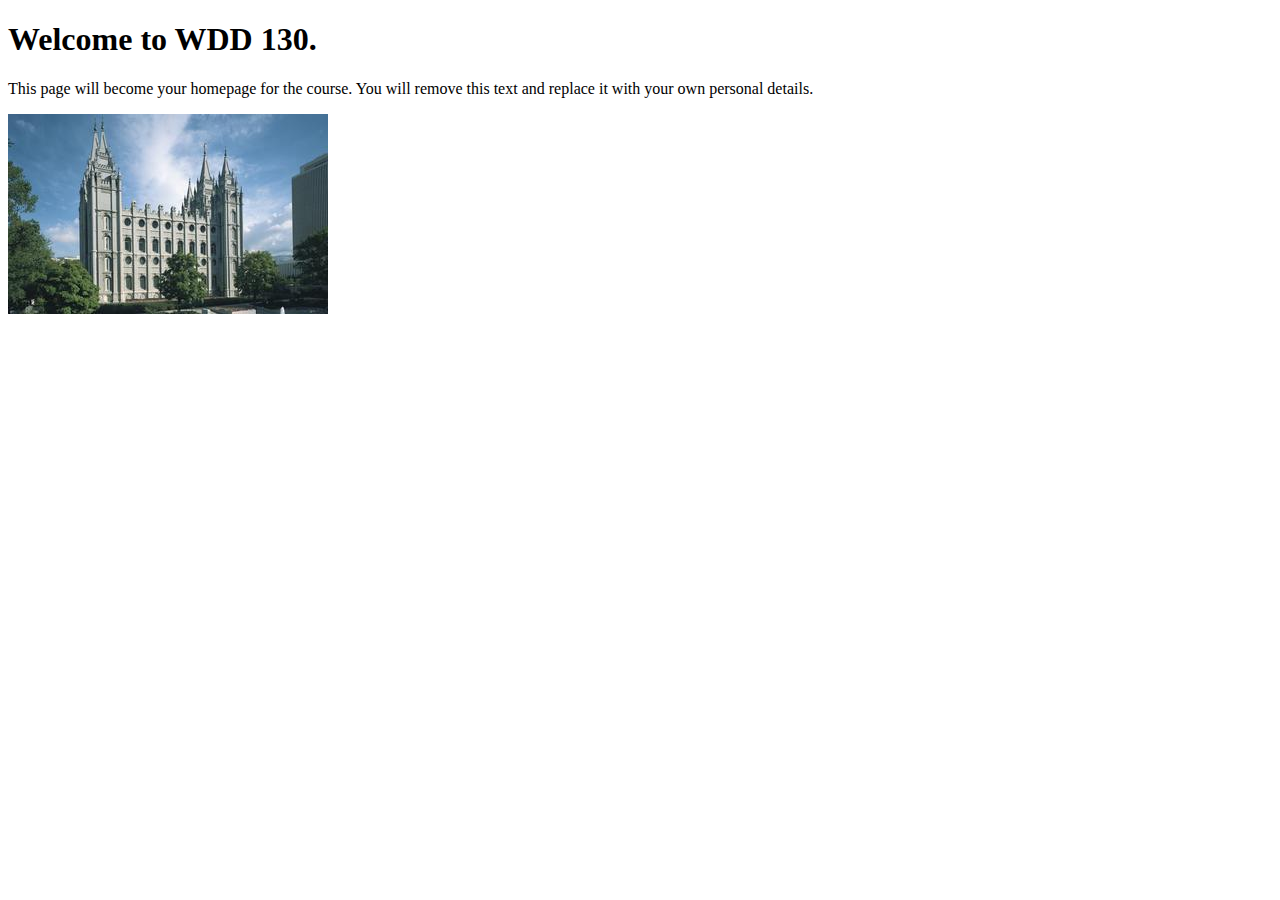
<file: index.html>
<!DOCTYPE html>
<html lang="en">
<head>
    <meta charset="UTF-8">
    <meta name="viewport" content="width=device-width, initial-scale=1.0">
    <title>WDD 130 | Personal Homepage</title>
</head>
<body>
    <h1>Welcome to WDD 130.</h1>
    <p>This page will become your homepage for the course. You will remove this text and replace it with your own personal details.</p>

    <img src="images/salt-lake-temple.jpg" alt="The Salt Lake Temple.">
</body>
</html>
</file>
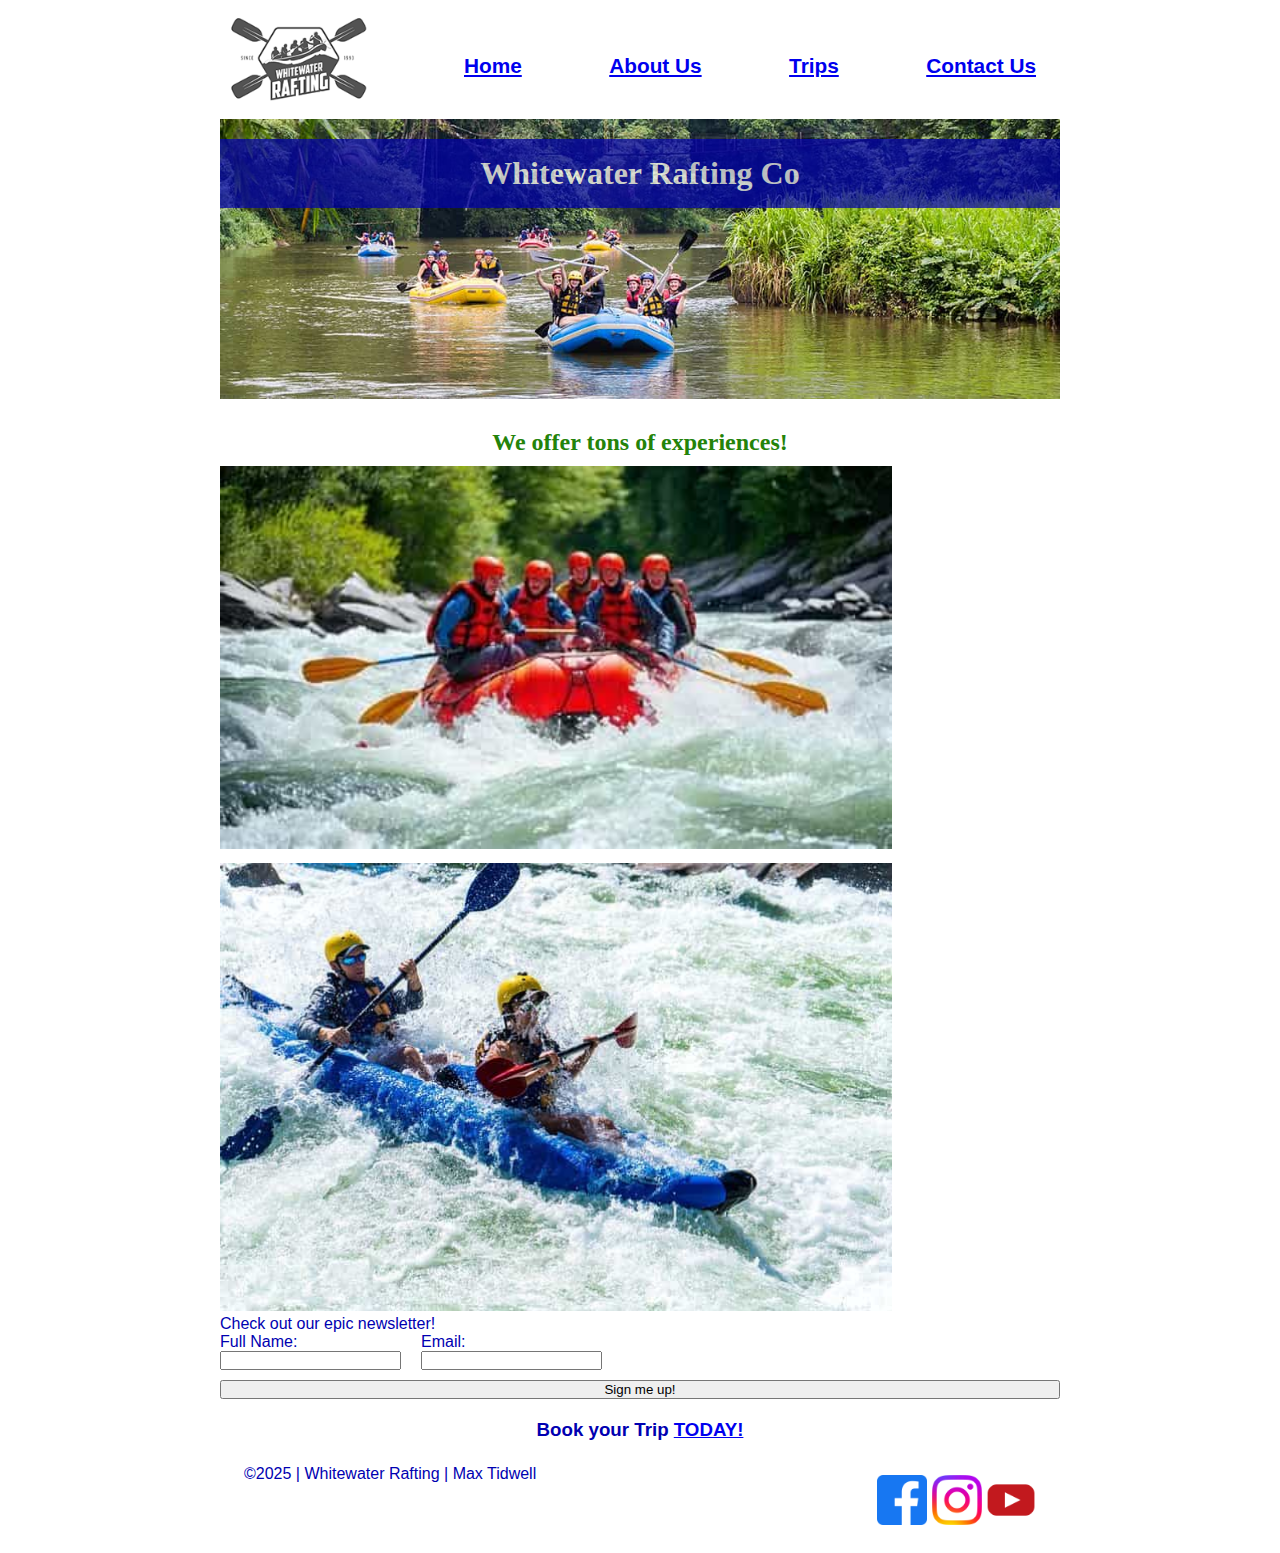
<file: wwr/index.html>
<!DOCTYPE html>
<html lang="en">
<head>
    <meta charset="UTF-8">
    <meta name="viewport" content="width=device-width, initial-scale=1.0">
    <title>Home - Whitewater Rafting</title>
    <meta name="description" content="home page of the whitewater rafting company">
    <meta name="author" content="max tidwell">
    <link rel="stylesheet" href="styles/rafting.css">
</head>
<body>
    <header>
        <img src="images/rafting_logo.png" alt="rafting logo">
        <nav>
            <ul>
                <li><a href="index.html">Home</a></li>
                <li><a href="about.html">About Us</a></li>
                <li><a href="trips.html">Trips</a></li>
                <li><a href="contact.html">Contact Us</a></li>
            </ul>
        </nav>
    </header>

    <main class="about">
        <div class="hero">
            <img src="images/hero_rafting.jpg" alt="epic rafting adventure">
            <h1>Whitewater Rafting Co</h1>
        </div>

        <div class="column1">
            <h2>We offer tons of experiences!</h2>
            <img src="images/rafting_home1.jpg" alt="Go on a rafting trip...">
            <img src="images/rafting_home2.jpg" alt="Or take a kayak!">
        </div> 

        <form class="column2">
            <fieldset>
                <legend>Check out our epic newsletter!</legend>
                <div>
                    <label for="fullname">Full Name:</label>
                    <input type="text" id="fullname" name="fullname">
                </div>
                <div>
                    <label for="useremail">Email:</label>
                    <input type="email" id="useremail" name="useremail">
                </div>
            </fieldset>

            <button type="submit">Sign me up!</button>
        </form>

        <h3>Book your Trip <a href="trips.html">TODAY!</a></h3>
    </main>


    <footer>
        <p>&copy;2025 | Whitewater Rafting | Max Tidwell</p>
        <nav class="socialmedia">
            <a href="https://facebook.com"><img src="images/facebook_logo.png" alt="facebook icon"></a>
            <a href="https://instagram.com"><img src="images/instagram_logo.png" alt="instagram icon"></a>
            <a href="https://youtube.com"><img src="images/youtube_logo.png" alt="youtube icon"></a>
        </nav>
    </footer>
</body>
</html>
</file>
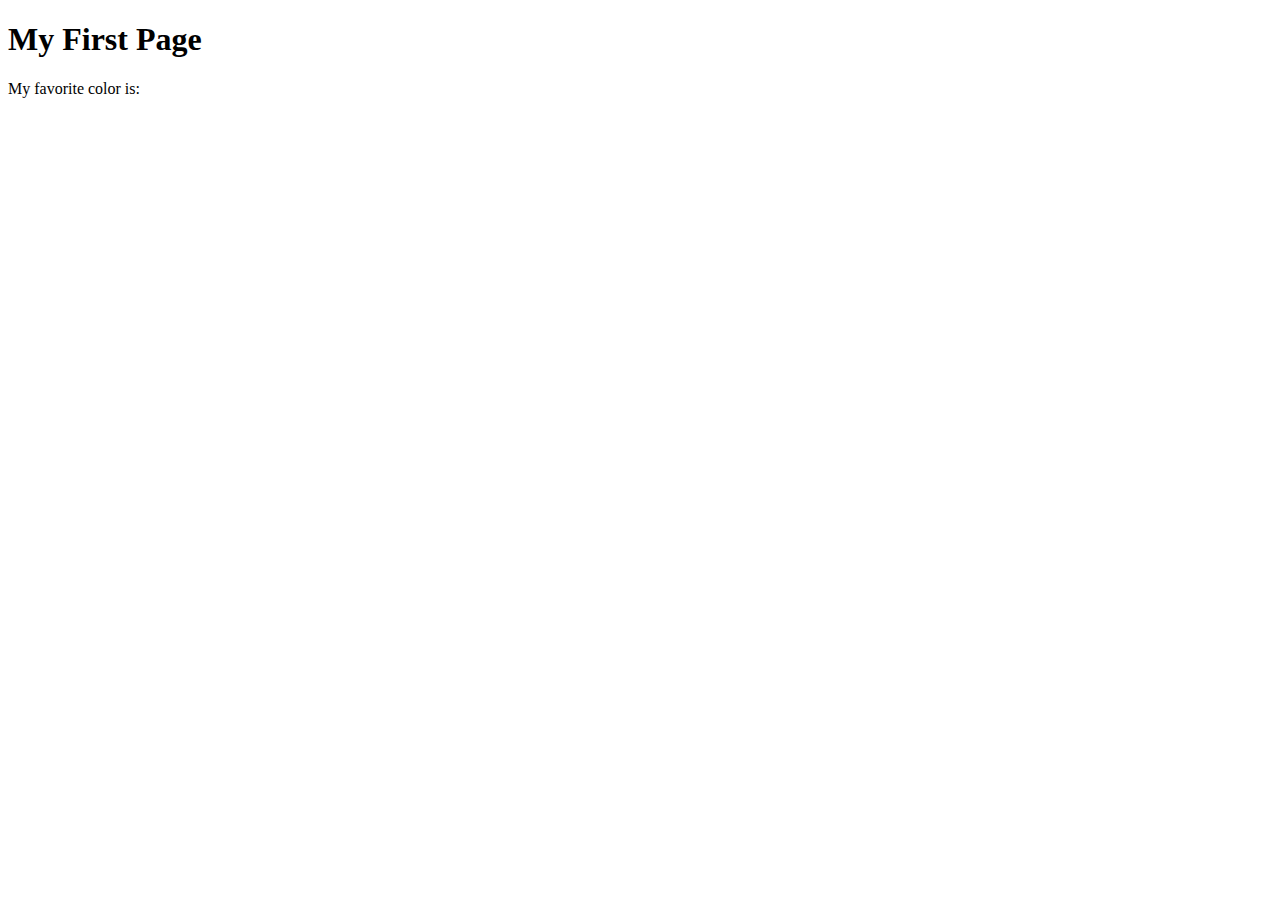
<file: week01/first-page.html>
<!DOCTYPE html>
<html lang="en">
<head>
    <meta charset="UTF-8">
    <meta name="viewport" content="width=device-width, initial-scale=1.0">
    <title>My First Page</title>
</head>
<body>
    <h1>My First Page</h1>
    <p>My favorite color is: </p>
</body>
</html>
</file>
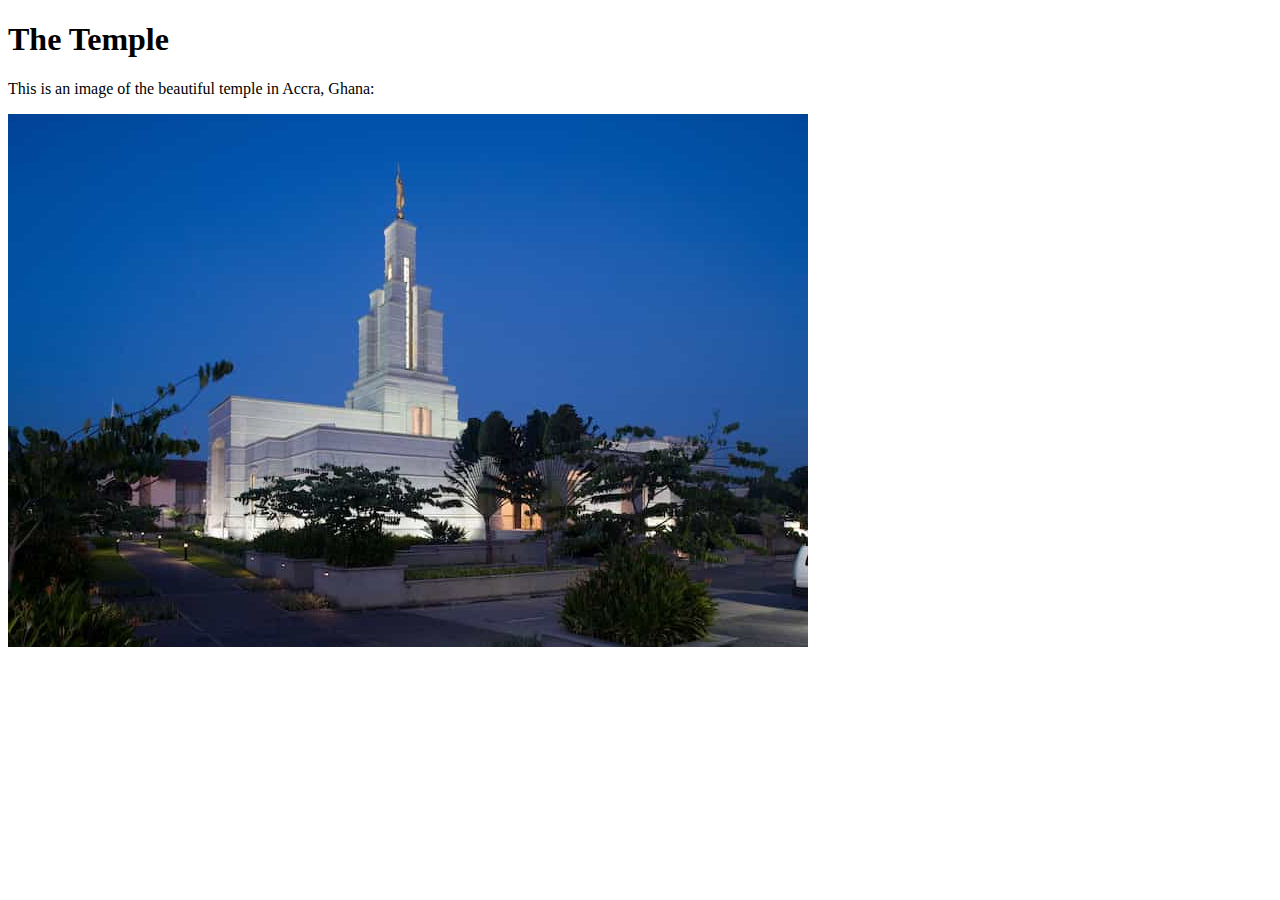
<file: week01/images-solution.html>
<!DOCTYPE html>
<html lang="en">
<head>
    <meta charset="UTF-8">
    <meta name="viewport" content="width=device-width, initial-scale=1.0">
    <title>Temple Image</title>
</head>
<body>
    <h1>The Temple</h1>
    <p>This is an image of the beautiful temple in Accra, Ghana:</p>
    <img src="images/temple-small.jpg" alt="The Accra Ghana Temple">
    
</body>
</html>
</file>
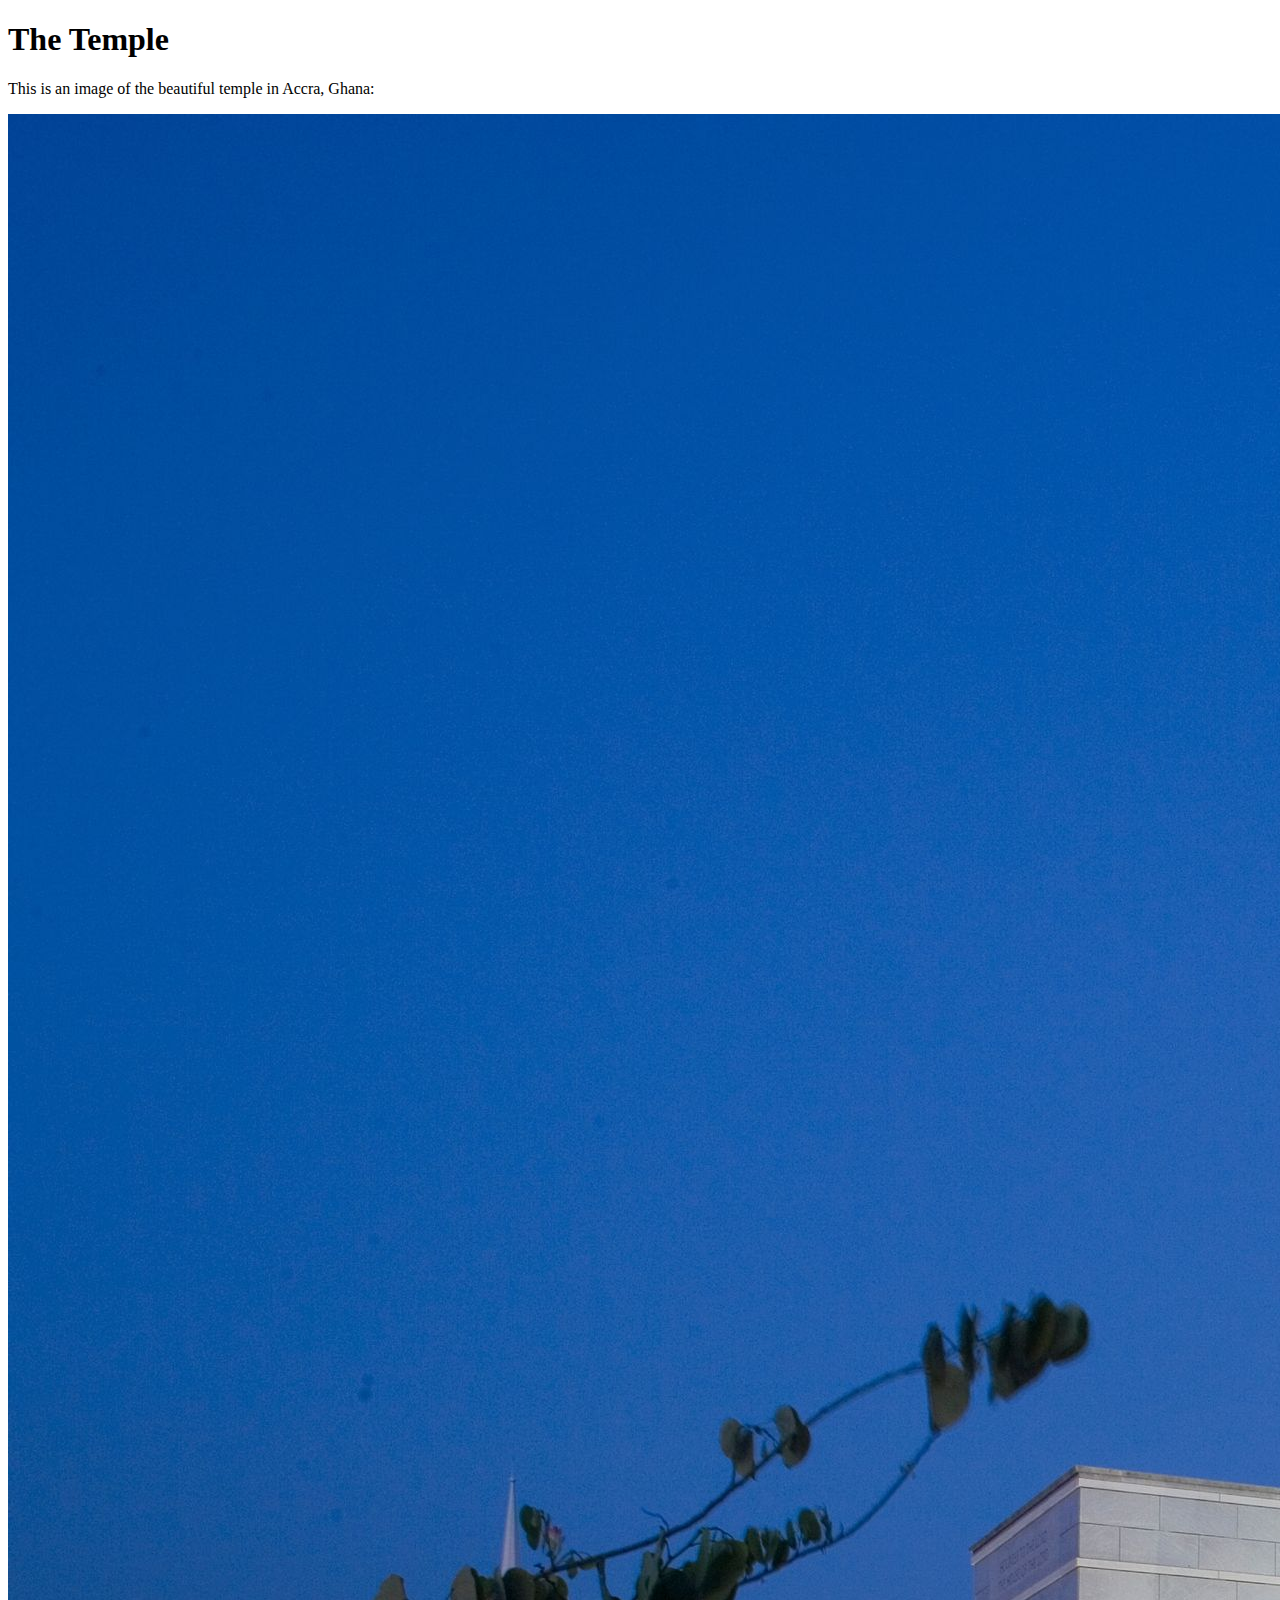
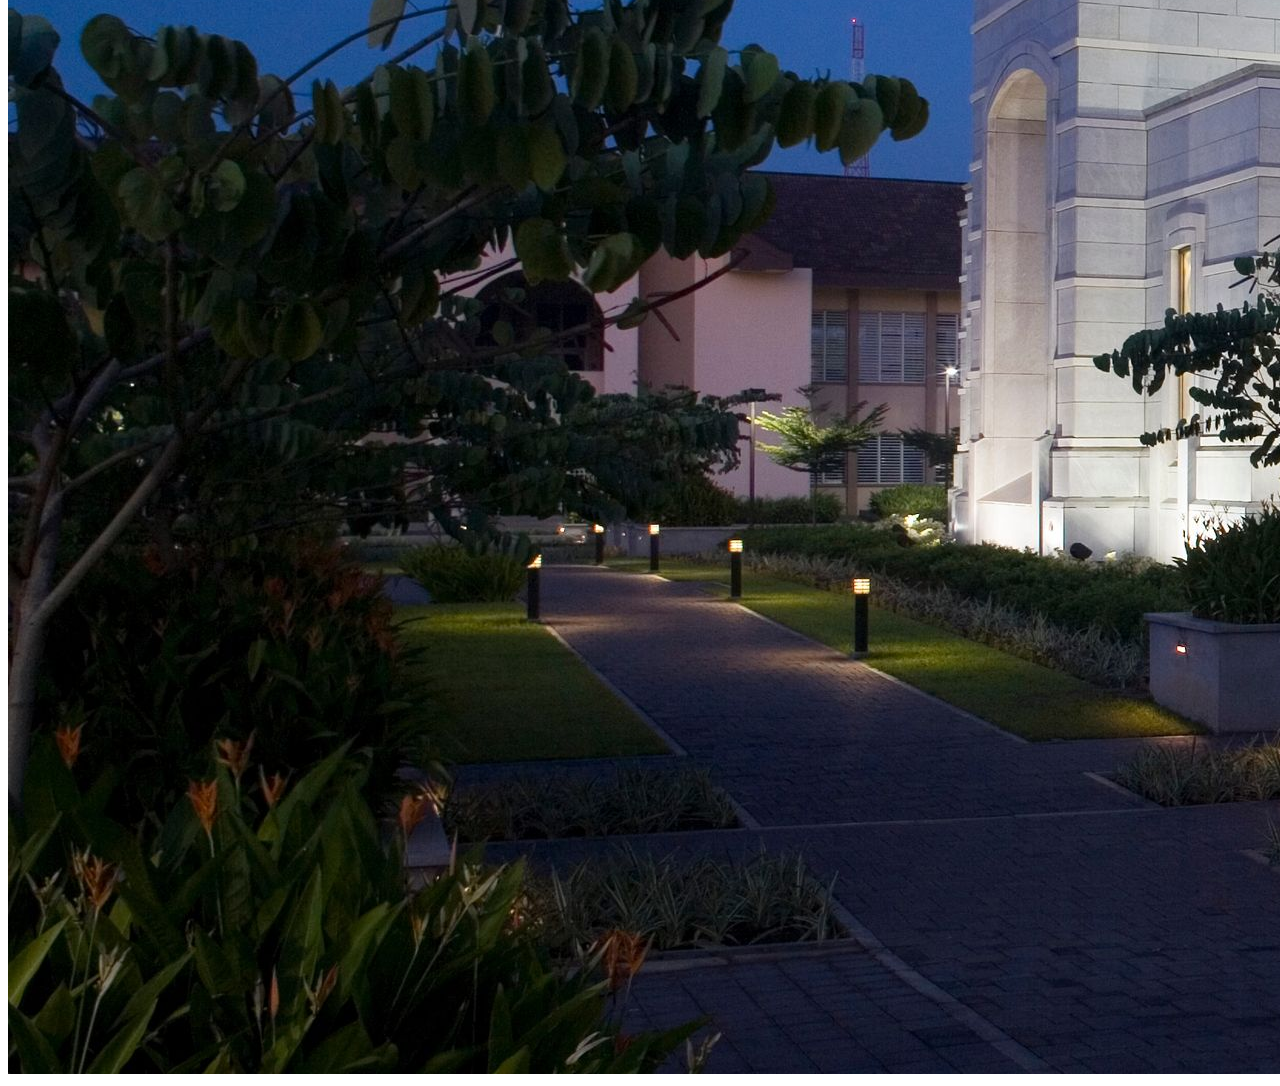
<file: week01/images.html>
<!DOCTYPE html>
<html lang="en">
<head>
    <meta charset="UTF-8">
    <meta name="viewport" content="width=device-width, initial-scale=1.0">
    <title>Temple Image</title>
</head>
<body>
    <h1>The Temple</h1>
    <p>This is an image of the beautiful temple in Accra, Ghana:</p>
    <img src="images/temple-large.jpeg" alt="The Accra Ghana Temple">
    
</body>
</html>
</file>
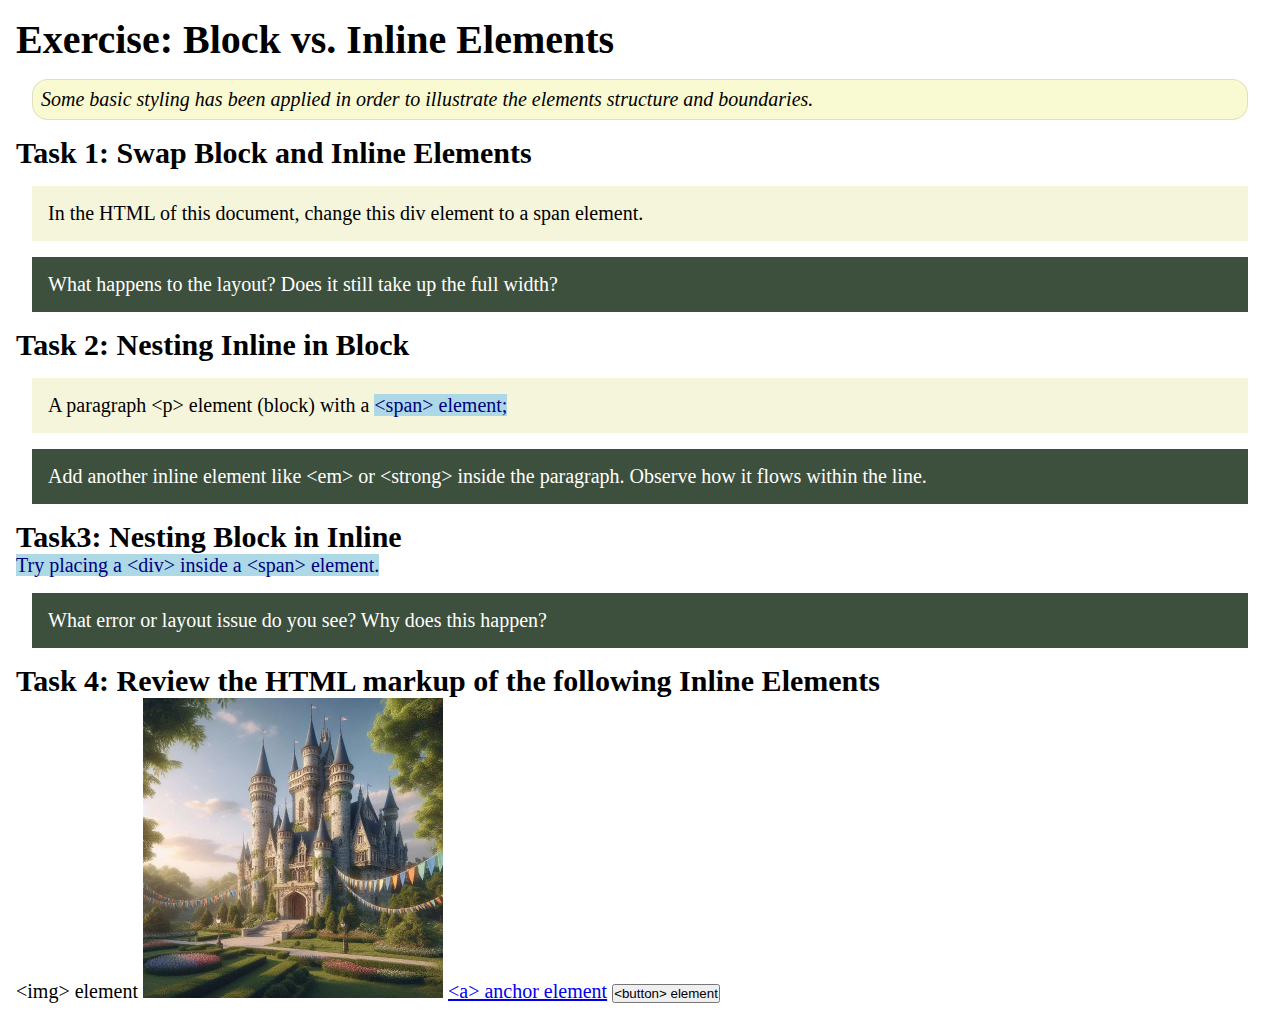
<file: week02/block-vs-inline.html>
<!DOCTYPE html>
<html lang="en">

<head>
    <meta charset="UTF-8">
    <meta name="viewport" content="width=device-width, initial-scale=1.0">
    <title>Exercise: Block vs. Inline Elements</title>
    <link rel="stylesheet" href="styles/block-vs-inline.css">
</head>

<body>
    <main>
        <h1>Exercise: Block vs. Inline Elements</h1>
        <p class="note">Some basic styling has been applied in order to illustrate the elements structure and
            boundaries.</p>

        <h2>Task 1: Swap Block and Inline Elements</h2>
        <div>In the HTML of this document, change this div element to a span element.</div>

        <p class="question">What happens to the layout? Does it still take up the full width?</p>

        <h2>Task 2: Nesting Inline in Block</h2>
        <p>A paragraph &lt;p&gt; element (block) with a <span>&lt;span&gt; element;</span></p>
        <p class="question">Add another inline element like &lt;em&gt; or &lt;strong&gt; inside the paragraph. Observe
            how it flows within the line.</p>

        <h2>Task3: Nesting Block in Inline</h2>
        <span>Try placing a &lt;div&gt; inside a &lt;span&gt; element.</span>
            <p class="question">What error or layout issue do you see? Why does this happen?</p>


            <h2>Task 4: Review the HTML markup of the following Inline Elements</h2>
        &lt;img&gt; element
        <img src="images/castle.webp" alt="placeholder image (images are inline)" width="300" height="300">
        <a href="https://churchofjesuschrist.org">&lt;a&gt; anchor element</a>
        <button type="button">&lt;button&gt; element</button>
    </main>
</body>

</html>
</file>
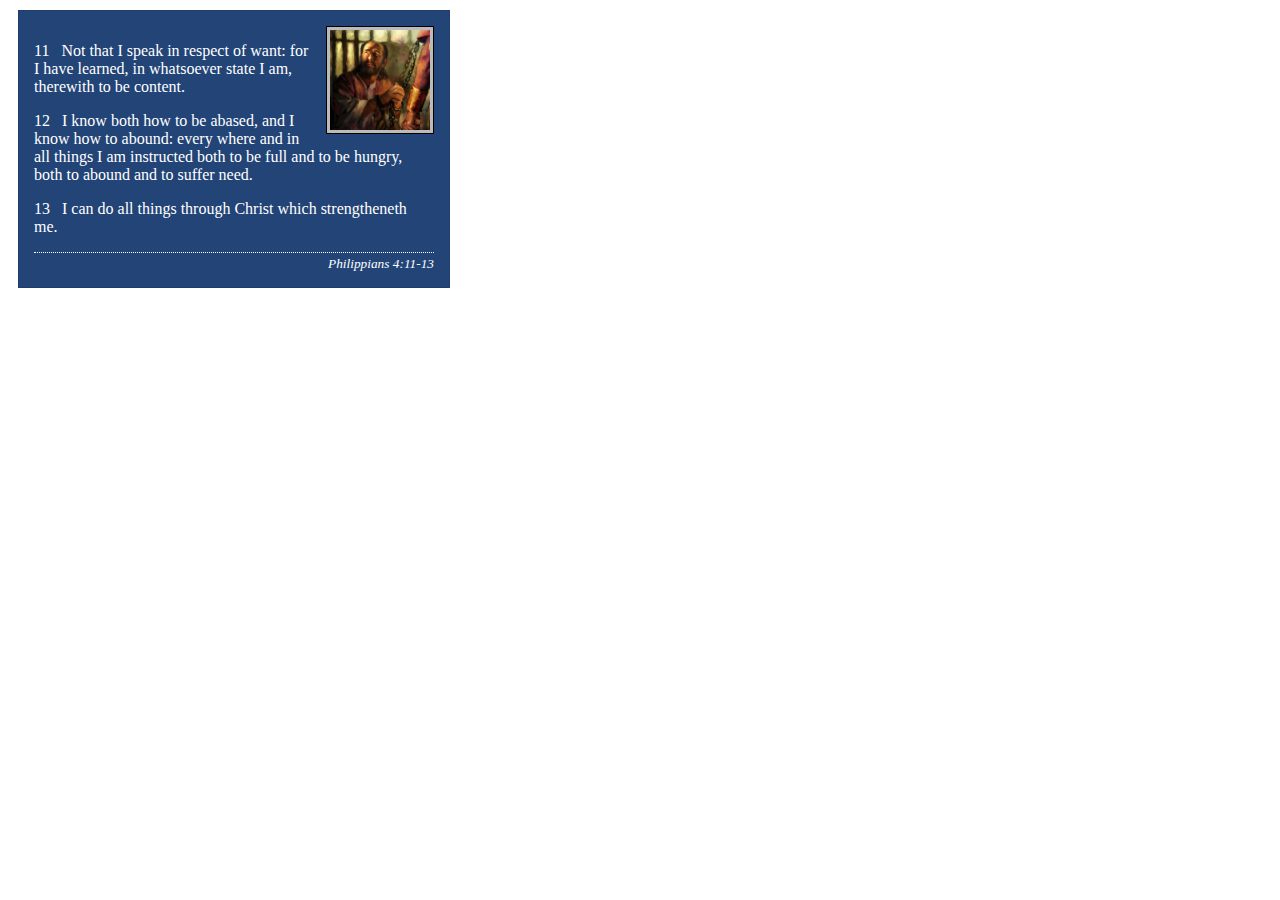
<file: week02/box-model-solution.html>
<!DOCTYPE html>
<html lang="en">
<head>
    <meta charset="UTF-8">
    <meta name="viewport" content="width=device-width, initial-scale=1.0">
    <title>Box Model Activity</title>
    <link rel="stylesheet" href="styles/box-model-solution.css">
</head>
<body>
    <main>
        <div class="callout">
            <img src="images/apostle-paul-imprisoned.webp" alt="Paul the Apostle - Imprisoned in Rome" width="200" height="200">
            <blockquote>
                <p>11 &nbsp; Not that I speak in respect of want: for I have learned, in whatsoever state I am, therewith to be content.</p>
                <p>12 &nbsp; I know both how to be abased, and I know how to abound: every where and in all things I am instructed both to be full and to be hungry, both to abound and to suffer need.</p>
                <p>13 &nbsp; I can do all things through Christ which strengtheneth me.</p>
            </blockquote>
            <cite>Philippians 4:11-13</cite>
        </div>
    </main>
</body>
</html>
</file>
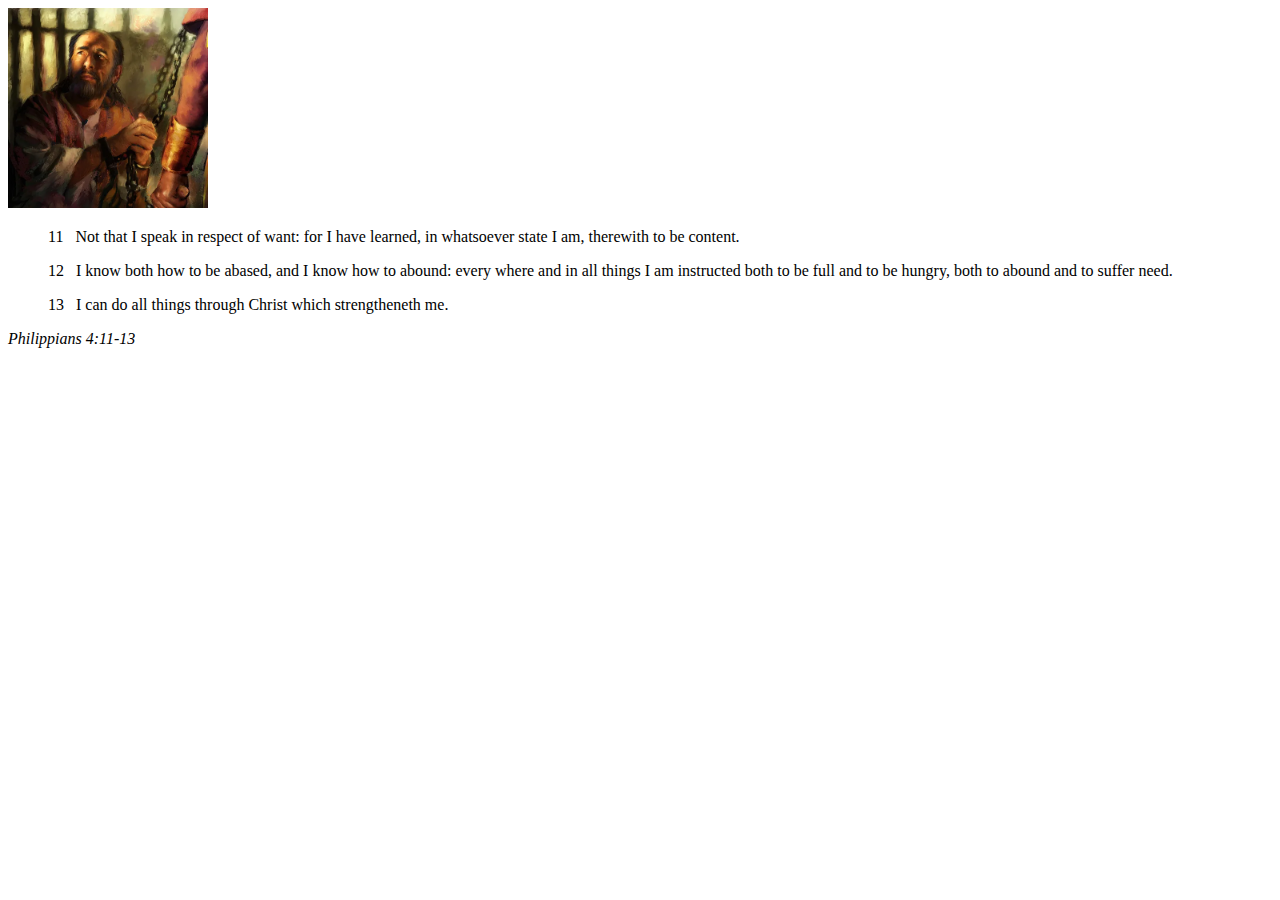
<file: week02/box-model.html>
<!DOCTYPE html>
<html lang="en">
<head>
    <meta charset="UTF-8">
    <meta name="viewport" content="width=device-width, initial-scale=1.0">
    <title>Box Model Activity</title>
</head>
<body>
    <main>
        <div class="callout">
            <img src="images/apostle-paul-imprisoned.webp" alt="Paul the Apostle - Imprisoned in Rome" width="200" height="200">
            <blockquote>
                <p>11 &nbsp; Not that I speak in respect of want: for I have learned, in whatsoever state I am, therewith to be content.</p>
                <p>12 &nbsp; I know both how to be abased, and I know how to abound: every where and in all things I am instructed both to be full and to be hungry, both to abound and to suffer need.</p>
                <p>13 &nbsp; I can do all things through Christ which strengtheneth me.</p>
            </blockquote>
            <cite>Philippians 4:11-13</cite>
        </div>
    </main>
</body>
</html>
</file>
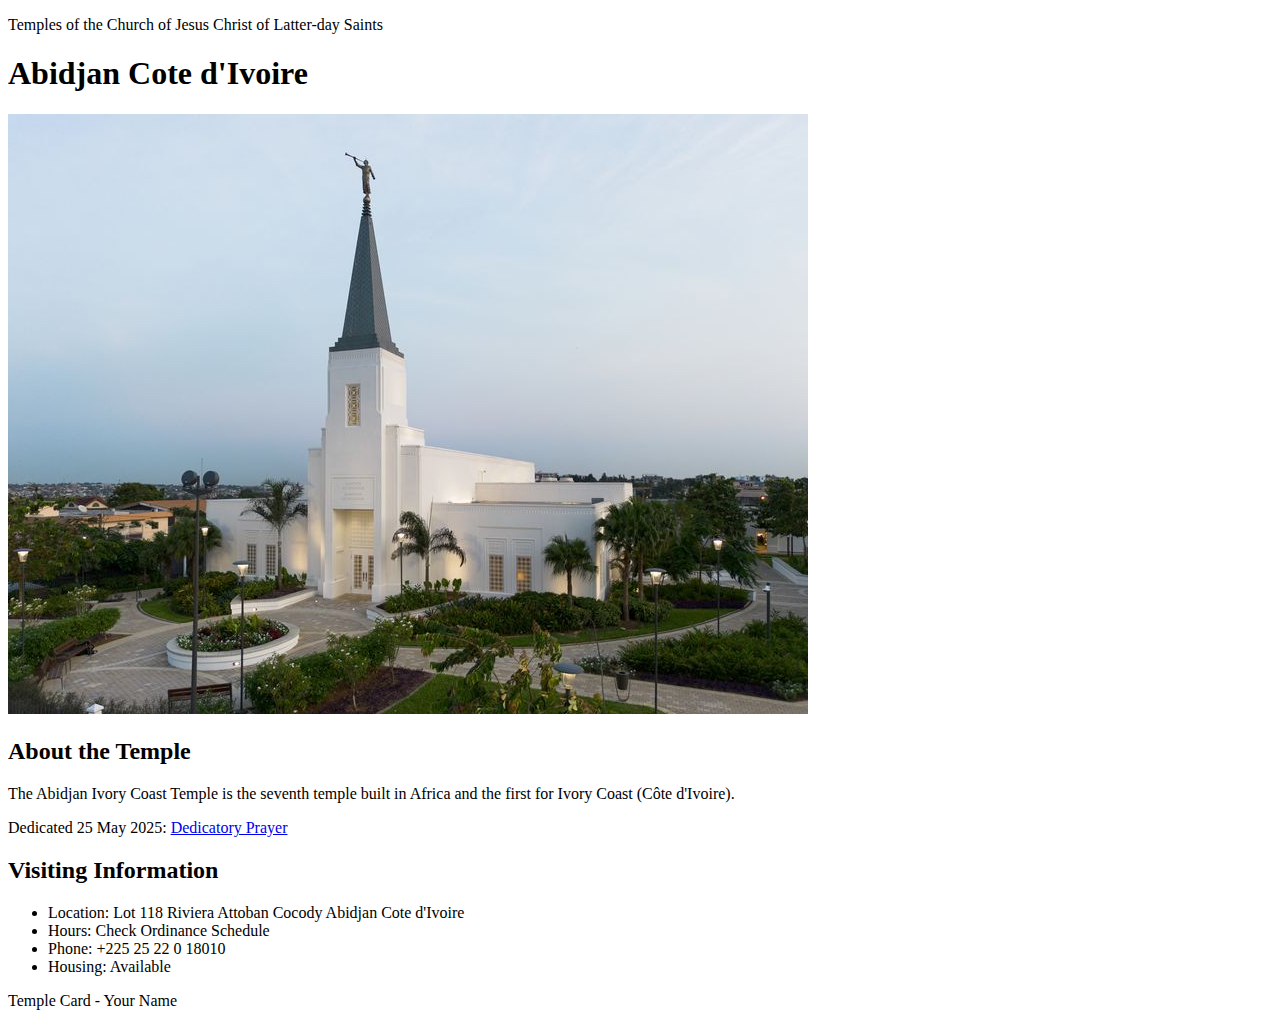
<file: week02/temple.html>
<!DOCTYPE html>
<html lang="en">

<head>
    <meta charset="UTF-8">
    <meta name="viewport" content="width=device-width, initial-scale=1.0">
    <title>Temple Card - Abidjan Cote d'Ivoire</title>
</head>

<body>
    <header>
        <p>Temples of the Church of Jesus Christ of Latter-day Saints</p>
    </header>
    <main>
        <h1>Abidjan Cote d'Ivoire</h1>
        <picture>
            <img src="images/abidjan-ivory-coast.jpeg" alt="Abidjan Cote d'Ivoire Temple">
        </picture>
        <section>
            <h2>About the Temple</h2>
            <p>The Abidjan Ivory Coast Temple is the seventh temple built in Africa and the first for Ivory Coast (Côte
                d'Ivoire).</p>
            <p>Dedicated 25 May 2025: <a
                    href="https://www.churchofjesuschrist.org/temples/dedicatory-prayer/abidjan-ivory-coast-temple/2025-05-25?lang=eng"
                    target="_blank" rel="noopener noreferrer">Dedicatory Prayer</a></p>
        </section>
        <section>
            <h2>Visiting Information</h2>
            <ul>
                <li>Location: Lot 118 Riviera Attoban Cocody Abidjan Cote d'Ivoire</li>
                <li>Hours: Check Ordinance Schedule</li>
                <li>Phone: +225 25 22 0 18010</li>
                <li>Housing: Available</li>
            </ul>
        </section>
    </main>
    <footer>
        <p>Temple Card - Your Name</p>
    </footer>
</body>

</html>
</file>
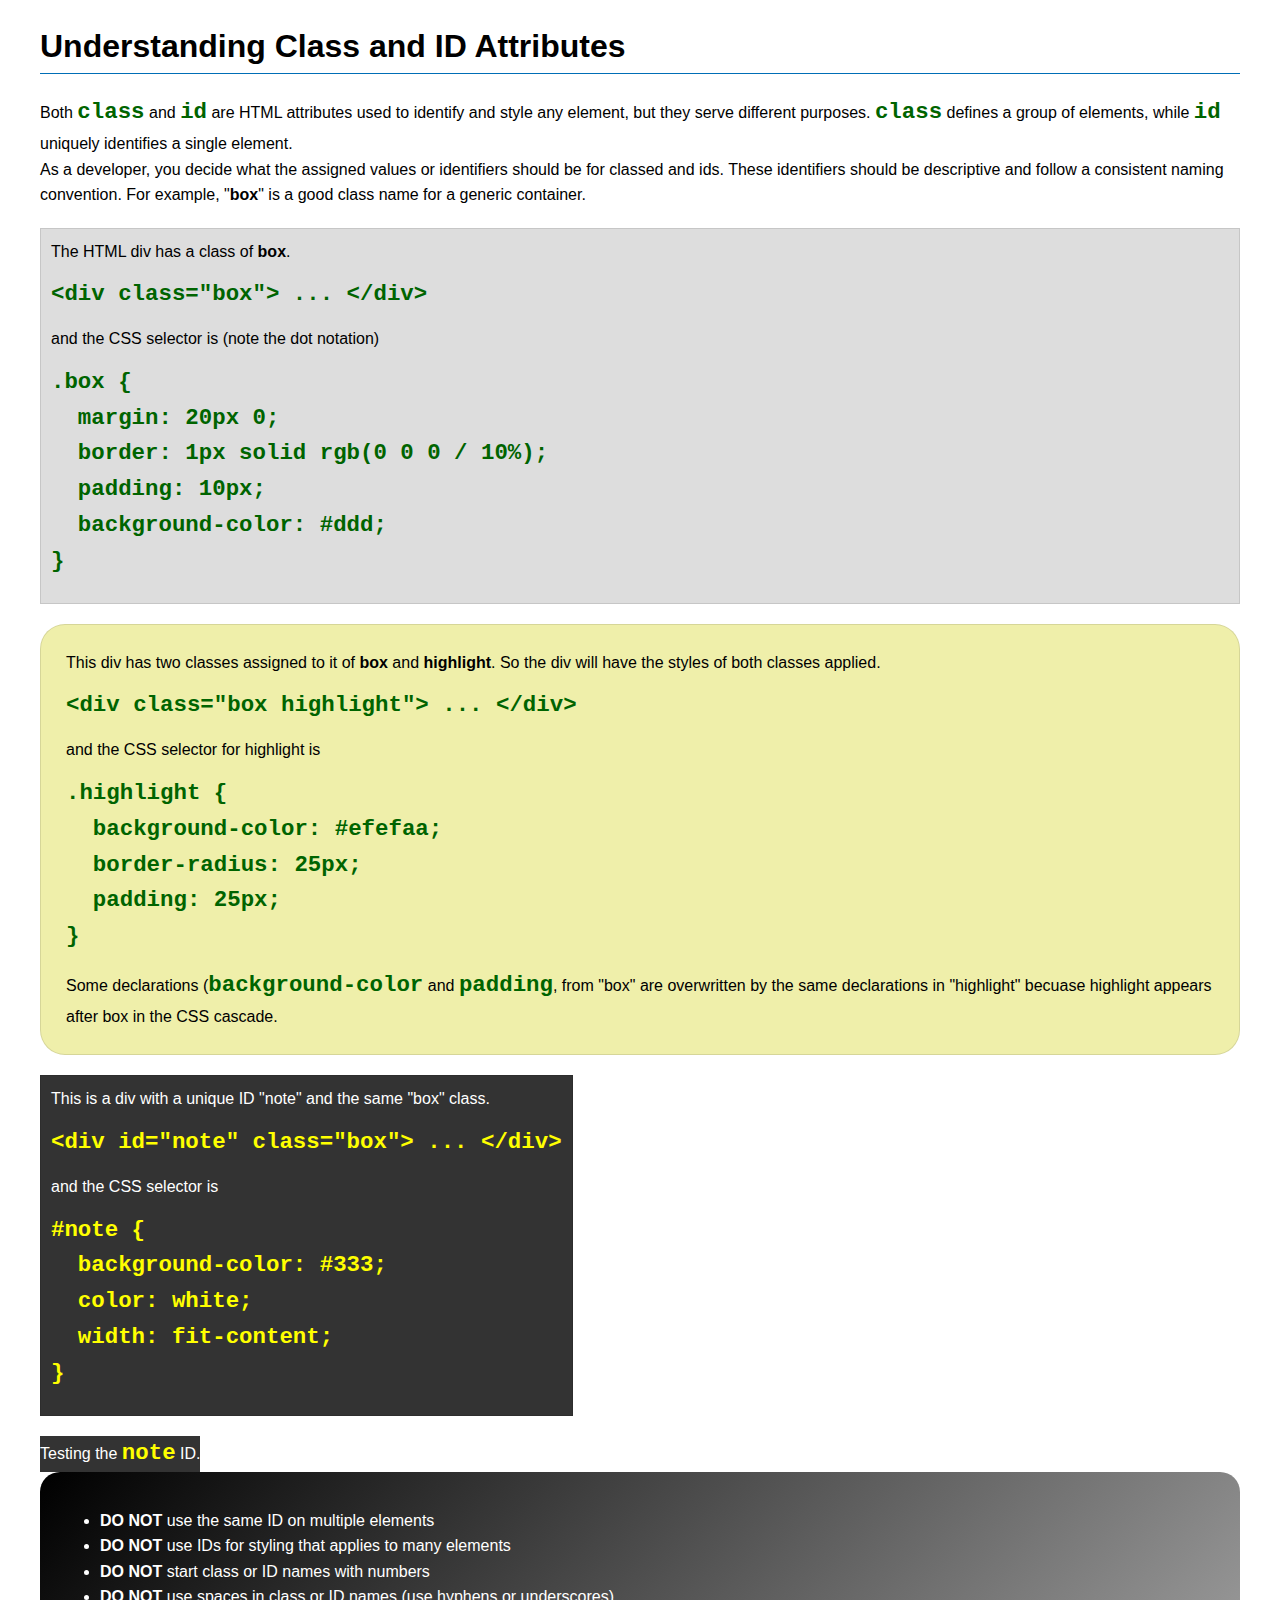
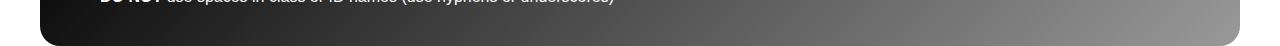
<file: week03/class-and-id.html>
<!DOCTYPE html>
<html lang="en">

<head>
    <meta charset="UTF-8">
    <meta name="viewport" content="width=device-width, initial-scale=1.0">
    <title>Class vs ID Attributes</title>
    <link rel="stylesheet" href="styles/class-and-id.css">
</head>

<body>
    <h1>Understanding Class and ID Attributes</h1>
    <p>Both <code>class</code> and <code>id</code> are HTML attributes used to identify and style any element, but they
        serve different purposes. <code>class</code> defines a group of elements, while <code>id</code> uniquely
        identifies a single element.</p>
    <p>As a developer, you decide what the assigned values or identifiers should be for classed and ids. These
        identifiers should be
        descriptive and follow a consistent naming convention. For example, "<strong>box</strong>" is a good class name
        for a generic container.</p>
    <div class="box">
        <p>The HTML div has a class of <strong>box</strong>.</p>
        <pre><code class="html">&lt;div class="box"&gt; ... &lt;/div&gt;</code></pre>
        and the CSS selector is (note the dot notation)
        <pre><code class="css">.box {
  margin: 20px 0;
  border: 1px solid rgb(0 0 0 / 10%);
  padding: 10px;
  background-color: #ddd; 
}</code></pre>
    </div>

    <div class="box highlight">
        <p>This div has two classes assigned to it of <strong>box</strong> and <strong>highlight</strong>. So the div
            will have the styles of both classes applied.</p>
        <pre><code class="html">&lt;div class="box highlight"&gt; ... &lt;/div&gt;</code></pre>
        and the CSS selector for highlight is
        <pre><code class="css">.highlight {
  background-color: #efefaa;
  border-radius: 25px;
  padding: 25px;
}</code></pre>
<p>Some declarations (<code>background-color</code> and <code>padding</code>, from "box" are overwritten by the same declarations in "highlight" becuase highlight appears after box in the CSS cascade.</p>
    </div>

    <div id="note" class="box">
        <p>This is a div with a unique ID "note" and the same "box" class.</p>
        <pre><code class="html">&lt;div id="note" class="box"&gt; ... &lt;/div&gt;</code></pre>
        and the CSS selector is
        <pre><code class="css">#note {
  background-color: #333;
  color: white;
  width: fit-content;
}</code></pre>
    </div>

    <div id="note">
        <p>Testing the <code>note</code> ID.</p>
    </div>

    <section id="best-practice">
        <ul>
            <li><strong>DO NOT</strong> use the same ID on multiple elements</li>
            <li><strong>DO NOT</strong> use IDs for styling that applies to many elements</li>
            <li><strong>DO NOT</strong> start class or ID names with numbers</li>
            <li><strong>DO NOT</strong> use spaces in class or ID names (use hyphens or underscores)</li>
        </ul>
    </section>




</body>

</html>
</file>
<file: wwr/styles/rafting.css>
:root {
    --primary-color: rgb(36, 131, 10);
    --secondary-color: rgb(255, 208, 170);
    --accent1-color: rgb(0, 0, 177);
    --accent2-color: rgb(135, 135, 135);
    --heading-font: "times new roman", "georgia", serif;
    --body-font: arial, helvetica, sans-serif;
}

* {
    margin: 0;
    padding: 0;
    box-sizing: border-box;
}

body {
    font-family: var(--body-font);
    color: var(--accent1-color);
}

header, main, footer {
    width: 840px;
    margin: 0 auto;
}

header {
    display: grid;
    grid-template-columns: 200px 1fr;
}

h1, h2 {
    font-family: var(--heading-font);
    color: var(--primary-color);
    text-align: center;
}

nav, p, section, article {
    margin: 16px;
    padding: 8px;
}

ul {
    padding-top: 30px;
    padding-left: 20px;
    display: flex;
    list-style: none;
    justify-content: space-between;
    text-align: right;
    text-decoration: none;
    font-size: 1.3rem;
    font-weight: 700;
}

.socialmedia a {
    text-decoration: none;
}

.socialmedia img {
    width: 50px;
    height: auto;
}

.hero {
    position: relative;
}

.hero img {
    display: block;
    width: 100%;
    height: auto;
    margin-bottom: 30px;
}

h1 {
    position: absolute;
    top: 20px;
    width: 100%;
    padding: 16px;
    opacity: 0.7;
    background-color: var(--accent1-color);
    color: white;
}

article {
    position: absolute;
    top: 100px;
    border: 1px solid black;
    background-color: var(--accent2-color);
}

.hero article img {
    float: right;
    width: 200px;
    margin-bottom: 0;
}

footer {
    display: flex;
    text-align: center;
    flex-wrap: wrap;
    justify-content: space-between;
}

.history {
    display: grid;
    grid-template-columns: 1fr 1fr 1fr;
    align-items: center;
    }

    h2 {
        grid-column: 1/4;
    }

    p {
        grid-column: span 1;
    }

    img {
        width: 90%;
        height: auto;
        grid-column: span 1;
        align-items: center;
    }


.adventure {
    display: grid;
    grid-template-columns: repeat(5, 1fr);
    align-items: center;
    text-align: center;
    }

    h2 {
        grid-column: span 5;
    }

    figure {
        grid-column: span 1;
    }

    img {
        width: 80%;
        margin-top: 10px;
    }

.contact {
    margin: 0px;
    padding: 0px;
    text-align: center;
}

fieldset {
  display: grid;
  grid-template-columns: 1fr 1fr; /* two equal columns */
  gap: 20px;
  align-items: start;
  border: none;
  padding: 0;
}

.map iframe {
  max-height: 700px;
  border: 0;
}

.map {
  width: 100%;
}

form {
  display: grid;
  grid-template-columns: 150px 1fr;
  gap: 10px;
  align-items: center;
}

form button, form textarea, .checkbox-group {
    grid-column: 1/ span 2;
}

.checkbox-group {
    justify-self: center; 
}

.employee {
    text-align: center;
    padding: 20px;
    display: flex;
    justify-content: center;
    gap: 20px;
    flex-wrap: wrap;
}

.employee figure {
    margin: 0;
    width: 200px;
}

h3 {
    margin: 20px 0 0 0;
    text-align: center;
}

.employee img {
    width: 100%;
    height: auto;
    display: block;

}

.employee figcaption {
  margin-top: 8px;
  font-weight: bold;
  font-size: 0.9em;
}
</file>
<file: week02/styles/block-vs-inline.css>
* {
    margin: 0;
    padding: 0;
}

body {
    font-size: 20px;
    margin: 1rem;
}

p,
div {
    background-color: beige;
    margin: 1rem;
    padding: 1rem;
}

span {
    color: navy;
    background-color: lightblue;
}

code {
    margin: 0;
    padding: 0;
    color: green;
    font-size: 1.2rem;
}

.note {
    font-style: italic;
    background-color: lightgoldenrodyellow;
    border-radius: 1rem;
    border: 1px solid rgb(0 0 0 / 10%);
    margin: 1rem;
    padding: .5rem;
}

.question {
    background-color: #3d503d;
    color: #fff;
}
</file>
<file: week02/styles/box-model-solution.css>
.callout {
    max-width: 400px;
    margin: 10px;
    border: 1px solid rgba(0, 0, 0, .1);
    padding: 15px;
    background-color: #247;
    color: #fff;
}

.callout img {
    float: right;
    margin: 0 0 10px 15px;
    border: 1px solid #000;
    padding: 3px;
    background-color: #bbb;
    width: 100px;
    height: auto;

}

blockquote {
    margin: 0;
}

cite {
    display: block;
    border-top: 1px dotted #fff;
    padding-top: 3px;
    text-align: right;
    font-size: smaller;
}
</file>
<file: week03/styles/class-and-id.css>
body {
    font-family: Arial, sans-serif;
    line-height: 1.6;
    margin: 0;
    padding: 0 40px;
}

h1 {
    border-bottom: 1px solid rgb(0 110 182);
    padding-bottom: 0;
}



p {
    margin: 0;
}

code {
    color: darkgreen;
    font-weight: 700;
    font-size: 1.4rem;
}

/* Class examples - can be reused */

.box {
    margin: 20px 0;
    border: 1px solid rgb(0 0 0 / 10%);
    padding: 10px;
    background-color: #ddd; /* this is shorthand for #dddddd */
}

.highlight {
    background-color: #efefaa;
    border-radius: 25px;
    padding: 25px;
}

/* ID examples - should be unique */

#note {
    background-color: #333;
    color: white;
    width: fit-content;
}

#note code {
    color: yellow;
}

#best-practice {
    background: linear-gradient(135deg, #000 0%, #999 100%);
    color: white;
    border-radius: 20px;
    padding: 20px
}
</file>
